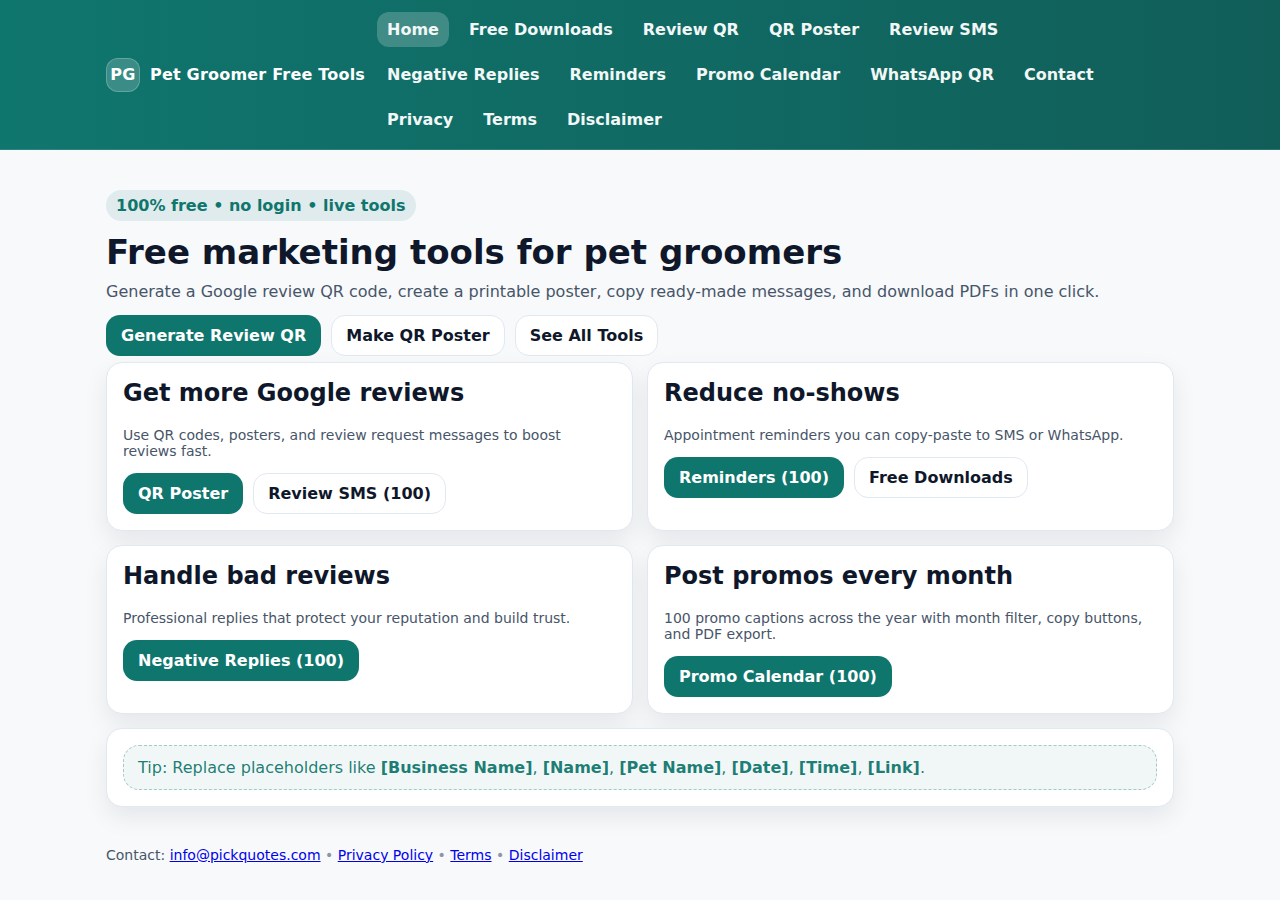
<file: index.html>
<!doctype html>
<html lang="en">
<head>
  <meta charset="utf-8" />
  <title>Pet Groomer Free Tools</title>
  <meta name="viewport" content="width=device-width,initial-scale=1" />
  <link rel="stylesheet" href="style.css" />
  
</head>
<body>
<header>
  <div class="navbar">
    <a class="brand" href="index.html"><span class="brand-badge">PG</span>Pet Groomer Free Tools</a>
    <button class="nav-toggle" id="navToggle" aria-label="Menu">☰</button>
    <nav class="navlinks" id="navLinks">
      <a href="index.html">Home</a>
      <a href="downloads.html">Free Downloads</a>
      <a href="generate-qr.html">Review QR</a>
      <a href="poster.html">QR Poster</a>
      <a href="review-sms.html">Review SMS</a>
      <a href="negative-replies.html">Negative Replies</a>
      <a href="reminder-system.html">Reminders</a>
      <a href="promo-calendar.html">Promo Calendar</a>
<a href="whatsapp.html">WhatsApp QR</a>
      <a href="contact.html">Contact</a>
      <a href="privacy.html">Privacy</a>
      <a href="terms.html">Terms</a>
      <a href="disclaimer.html">Disclaimer</a>
    </nav>
  </div>
</header>
<div class="nav-backdrop" id="navBackdrop"></div>

<main class="container">
  <section class="hero">
    <div class="kicker">100% free • no login • live tools</div>
    <h1>Free marketing tools for pet groomers</h1>
    <p>Generate a Google review QR code, create a printable poster, copy ready-made messages, and download PDFs in one click.</p>
    <div class="btnrow">
      <a class="btn" href="generate-qr.html">Generate Review QR</a>
      <a class="btn secondary" href="poster.html">Make QR Poster</a>
      <a class="btn secondary" href="downloads.html">See All Tools</a>
    </div>
  </section>

  <section class="grid">
    <div class="card half">
      <h2 style="margin-top:0">Get more Google reviews</h2>
      <p class="small">Use QR codes, posters, and review request messages to boost reviews fast.</p>
      <div class="btnrow">
        <a class="btn" href="poster.html">QR Poster</a>
        <a class="btn secondary" href="review-sms.html">Review SMS (100)</a>
      </div>
    </div>

    <div class="card half">
      <h2 style="margin-top:0">Reduce no-shows</h2>
      <p class="small">Appointment reminders you can copy-paste to SMS or WhatsApp.</p>
      <div class="btnrow">
        <a class="btn" href="reminder-system.html">Reminders (100)</a>
        <a class="btn secondary" href="downloads.html">Free Downloads</a>
      </div>
    </div>

    <div class="card half">
      <h2 style="margin-top:0">Handle bad reviews</h2>
      <p class="small">Professional replies that protect your reputation and build trust.</p>
      <div class="btnrow">
        <a class="btn" href="negative-replies.html">Negative Replies (100)</a>
      </div>
    </div>

    <div class="card half">
      <h2 style="margin-top:0">Post promos every month</h2>
      <p class="small">100 promo captions across the year with month filter, copy buttons, and PDF export.</p>
      <div class="btnrow">
        <a class="btn" href="promo-calendar.html">Promo Calendar (100)</a>
      </div>
    </div>

    <div class="card full">
      <div class="notice">
        Tip: Replace placeholders like <strong>[Business Name]</strong>, <strong>[Name]</strong>, <strong>[Pet Name]</strong>, <strong>[Date]</strong>, <strong>[Time]</strong>, <strong>[Link]</strong>.
      </div>
    </div>
  </section>
</main>

<footer class="container">
  <div class="small">
    Contact: <a href="mailto:info@pickquotes.com">info@pickquotes.com</a>
    <span style="opacity:.6"> • </span>
    <a href="privacy.html">Privacy Policy</a>
    <span style="opacity:.6"> • </span>
    <a href="terms.html">Terms</a>
    <span style="opacity:.6"> • </span>
    <a href="disclaimer.html">Disclaimer</a>
  </div>
</footer>


<script>
(function(){
  const path = (location.pathname.split('/').pop() || 'index.html').toLowerCase();
  document.querySelectorAll('.navlinks a').forEach(a=>{
    const href=(a.getAttribute('href')||'').toLowerCase();
    if(href===path){ a.classList.add('active'); }
  });

  const btn = document.getElementById('navToggle');
  const nav = document.getElementById('navLinks');
  const backdrop = document.getElementById('navBackdrop');

  function closeNav(){
    if(!nav) return;
    nav.classList.remove('open');
    document.body.classList.remove('nav-open');
    if(backdrop) backdrop.classList.remove('show');
  }
  function openNav(){
    if(!nav) return;
    nav.classList.add('open');
    document.body.classList.add('nav-open');
    if(backdrop) backdrop.classList.add('show');
  }
  if(btn && nav){
    btn.addEventListener('click', ()=>{
      nav.classList.contains('open') ? closeNav() : openNav();
    });
  }
  if(backdrop){
    backdrop.addEventListener('click', closeNav);
  }
  window.addEventListener('resize', ()=>{
    if(window.innerWidth > 820) closeNav();
  });
})();
</script>
</body>
</html>
</file>
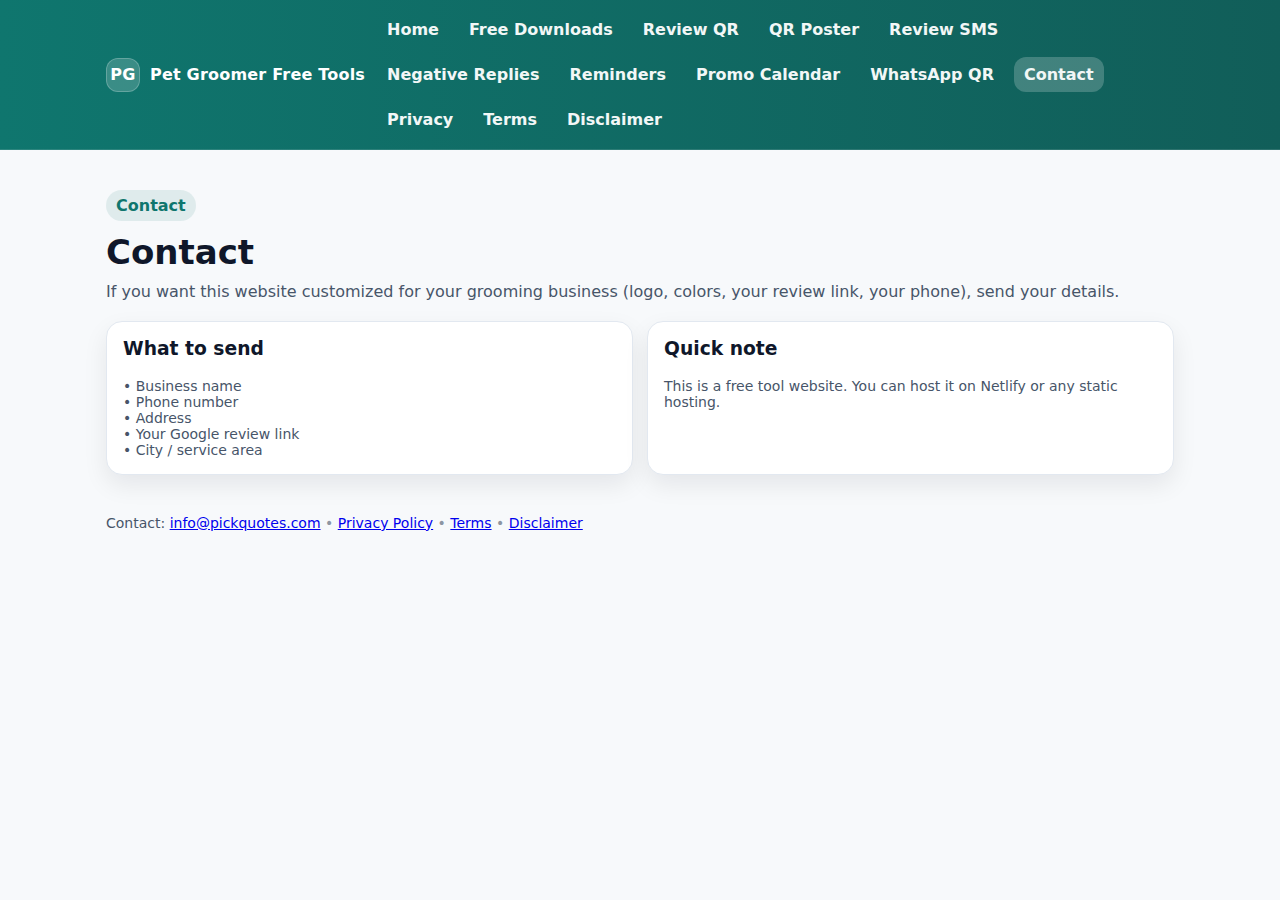
<file: contact.html>
<!doctype html>
<html lang="en">
<head>
  <meta charset="utf-8" />
  <title>Contact – Pet Groomer Free Tools</title>
  <meta name="viewport" content="width=device-width,initial-scale=1" />
  <link rel="stylesheet" href="style.css" />
  
</head>
<body>
<header>
  <div class="navbar">
    <a class="brand" href="index.html"><span class="brand-badge">PG</span>Pet Groomer Free Tools</a>
    <button class="nav-toggle" id="navToggle" aria-label="Menu">☰</button>
    <nav class="navlinks" id="navLinks">
      <a href="index.html">Home</a>
      <a href="downloads.html">Free Downloads</a>
      <a href="generate-qr.html">Review QR</a>
      <a href="poster.html">QR Poster</a>
      <a href="review-sms.html">Review SMS</a>
      <a href="negative-replies.html">Negative Replies</a>
      <a href="reminder-system.html">Reminders</a>
      <a href="promo-calendar.html">Promo Calendar</a>
<a href="whatsapp.html">WhatsApp QR</a>
      <a href="contact.html">Contact</a>
      <a href="privacy.html">Privacy</a>
      <a href="terms.html">Terms</a>
      <a href="disclaimer.html">Disclaimer</a>
    </nav>
  </div>
</header>
<div class="nav-backdrop" id="navBackdrop"></div>

<main class="container">
  <section class="hero">
    <div class="kicker">Contact</div>
    <h1>Contact</h1>
    <p>If you want this website customized for your grooming business (logo, colors, your review link, your phone), send your details.</p>
  </section>

  <section class="grid">
    <div class="card half">
      <h3 style="margin-top:0">What to send</h3>
      <div class="small">
        • Business name<br/>
        • Phone number<br/>
        • Address<br/>
        • Your Google review link<br/>
        • City / service area
      </div>
    </div>
    <div class="card half">
      <h3 style="margin-top:0">Quick note</h3>
      <div class="small">This is a free tool website. You can host it on Netlify or any static hosting.</div>
    </div>
  </section>
</main>

<footer class="container">
  <div class="small">
    Contact: <a href="mailto:info@pickquotes.com">info@pickquotes.com</a>
    <span style="opacity:.6"> • </span>
    <a href="privacy.html">Privacy Policy</a>
    <span style="opacity:.6"> • </span>
    <a href="terms.html">Terms</a>
    <span style="opacity:.6"> • </span>
    <a href="disclaimer.html">Disclaimer</a>
  </div>
</footer>


<script>
(function(){
  const path = (location.pathname.split('/').pop() || 'index.html').toLowerCase();
  document.querySelectorAll('.navlinks a').forEach(a=>{
    const href=(a.getAttribute('href')||'').toLowerCase();
    if(href===path){ a.classList.add('active'); }
  });

  const btn = document.getElementById('navToggle');
  const nav = document.getElementById('navLinks');
  const backdrop = document.getElementById('navBackdrop');

  function closeNav(){
    if(!nav) return;
    nav.classList.remove('open');
    document.body.classList.remove('nav-open');
    if(backdrop) backdrop.classList.remove('show');
  }
  function openNav(){
    if(!nav) return;
    nav.classList.add('open');
    document.body.classList.add('nav-open');
    if(backdrop) backdrop.classList.add('show');
  }
  if(btn && nav){
    btn.addEventListener('click', ()=>{
      nav.classList.contains('open') ? closeNav() : openNav();
    });
  }
  if(backdrop){
    backdrop.addEventListener('click', closeNav);
  }
  window.addEventListener('resize', ()=>{
    if(window.innerWidth > 820) closeNav();
  });
})();
</script>
</body>
</html>
</file>
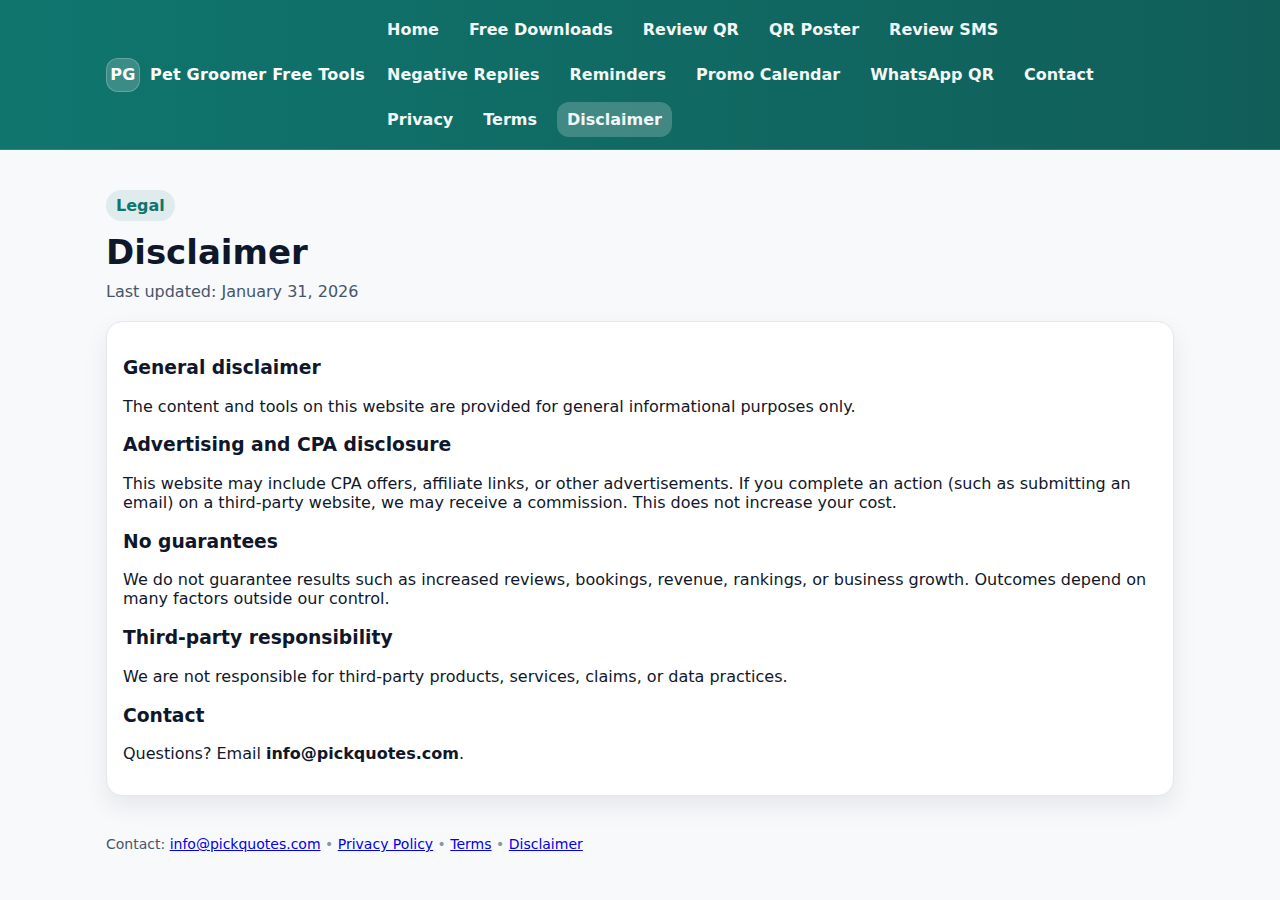
<file: disclaimer.html>
<!doctype html>
<html lang="en">
<head>
  <meta charset="utf-8" />
  <title>Disclaimer – Pet Groomer Free Tools</title>
  <meta name="viewport" content="width=device-width,initial-scale=1" />
  <link rel="stylesheet" href="style.css" />
</head>
<body>
<header>
  <div class="navbar">
    <a class="brand" href="index.html"><span class="brand-badge">PG</span>Pet Groomer Free Tools</a>
    <button class="nav-toggle" id="navToggle" aria-label="Menu">☰</button>
    <nav class="navlinks" id="navLinks">
      <a href="index.html">Home</a>
      <a href="downloads.html">Free Downloads</a>
      <a href="generate-qr.html">Review QR</a>
      <a href="poster.html">QR Poster</a>
      <a href="review-sms.html">Review SMS</a>
      <a href="negative-replies.html">Negative Replies</a>
      <a href="reminder-system.html">Reminders</a>
      <a href="promo-calendar.html">Promo Calendar</a>
      <a href="whatsapp.html">WhatsApp QR</a>
      <a href="contact.html">Contact</a>
      <a href="privacy.html">Privacy</a>
      <a href="terms.html">Terms</a>
      <a href="disclaimer.html">Disclaimer</a>
    </nav>
  </div>
</header>
<div class="nav-backdrop" id="navBackdrop"></div>

<main class="container">
  <section class="hero">
    <div class="kicker">Legal</div>
    <h1>Disclaimer</h1>
    <p class="small">Last updated: January 31, 2026</p>
  </section>

  <section class="card">
    
<h3>General disclaimer</h3>
<p>The content and tools on this website are provided for general informational purposes only.</p>

<h3>Advertising and CPA disclosure</h3>
<p>This website may include CPA offers, affiliate links, or other advertisements. If you complete an action (such as submitting an email) on a third-party website, we may receive a commission. This does not increase your cost.</p>

<h3>No guarantees</h3>
<p>We do not guarantee results such as increased reviews, bookings, revenue, rankings, or business growth. Outcomes depend on many factors outside our control.</p>

<h3>Third-party responsibility</h3>
<p>We are not responsible for third-party products, services, claims, or data practices.</p>

<h3>Contact</h3>
<p>Questions? Email <strong>info@pickquotes.com</strong>.</p>

  </section>
</main>


<footer class="container">
  <div class="small">
    Contact: <a href="mailto:info@pickquotes.com">info@pickquotes.com</a>
    <span style="opacity:.6"> • </span>
    <a href="privacy.html">Privacy Policy</a>
    <span style="opacity:.6"> • </span>
    <a href="terms.html">Terms</a>
    <span style="opacity:.6"> • </span>
    <a href="disclaimer.html">Disclaimer</a>
  </div>
</footer>


<script>
(function(){
  const path = (location.pathname.split('/').pop() || 'index.html').toLowerCase();
  document.querySelectorAll('.navlinks a').forEach(a=>{
    const href=(a.getAttribute('href')||'').toLowerCase();
    if(href===path) a.classList.add('active');
  });

  const btn = document.getElementById('navToggle');
  const nav = document.getElementById('navLinks');
  const backdrop = document.getElementById('navBackdrop');
  function closeNav(){
    nav.classList.remove('open');
    document.body.classList.remove('nav-open');
    backdrop.classList.remove('show');
  }
  function openNav(){
    nav.classList.add('open');
    document.body.classList.add('nav-open');
    backdrop.classList.add('show');
  }
  if(btn && nav) btn.addEventListener('click', ()=> nav.classList.contains('open') ? closeNav() : openNav());
  if(backdrop) backdrop.addEventListener('click', closeNav);
  window.addEventListener('resize', ()=>{ if(window.innerWidth > 820) closeNav(); });
})();
</script>
</body>
</html>
</file>
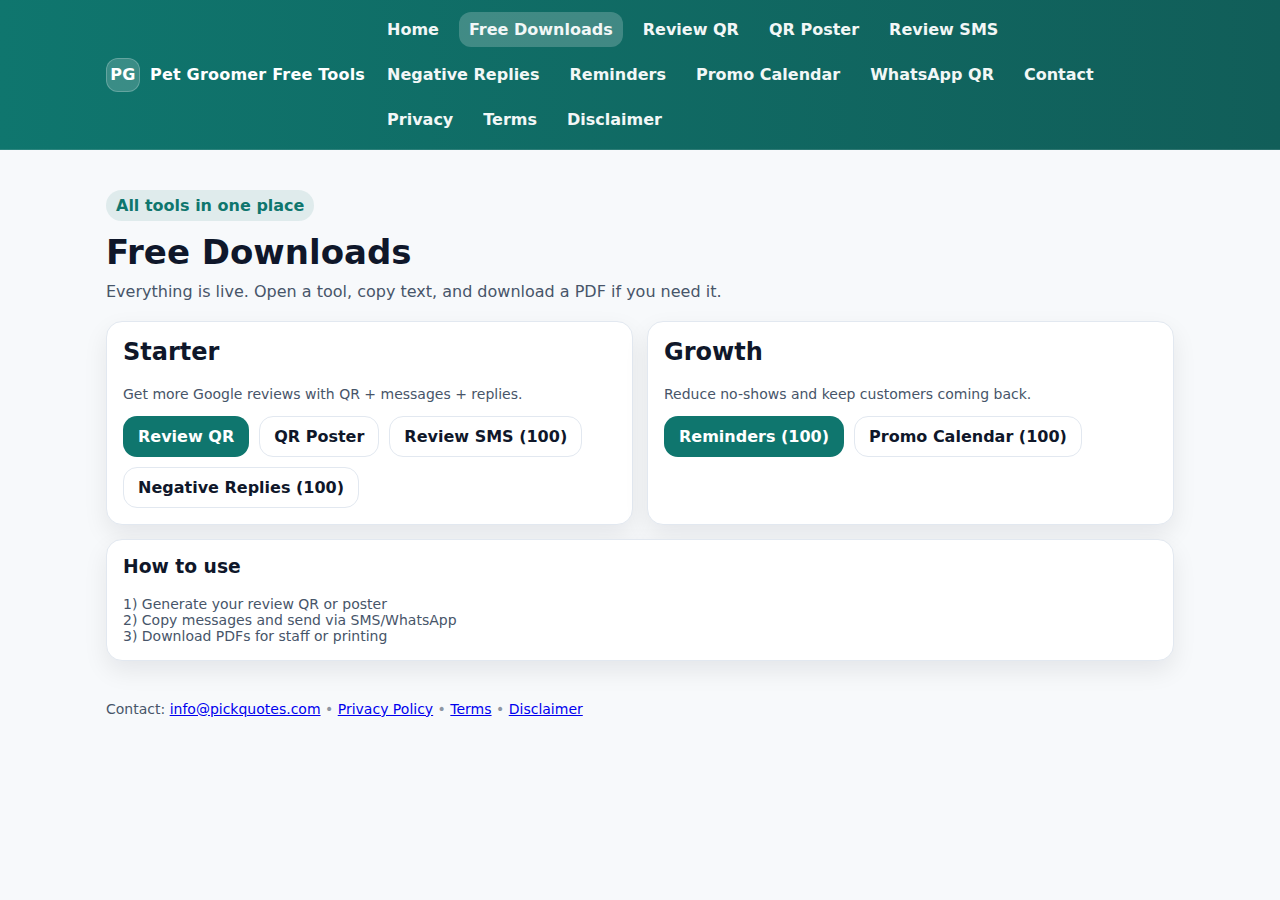
<file: downloads.html>
<!doctype html>
<html lang="en">
<head>
  <meta charset="utf-8" />
  <title>Free Downloads – Pet Groomer Free Tools</title>
  <meta name="viewport" content="width=device-width,initial-scale=1" />
  <link rel="stylesheet" href="style.css" />
  
</head>
<body>
<header>
  <div class="navbar">
    <a class="brand" href="index.html"><span class="brand-badge">PG</span>Pet Groomer Free Tools</a>
    <button class="nav-toggle" id="navToggle" aria-label="Menu">☰</button>
    <nav class="navlinks" id="navLinks">
      <a href="index.html">Home</a>
      <a href="downloads.html">Free Downloads</a>
      <a href="generate-qr.html">Review QR</a>
      <a href="poster.html">QR Poster</a>
      <a href="review-sms.html">Review SMS</a>
      <a href="negative-replies.html">Negative Replies</a>
      <a href="reminder-system.html">Reminders</a>
      <a href="promo-calendar.html">Promo Calendar</a>
<a href="whatsapp.html">WhatsApp QR</a>
      <a href="contact.html">Contact</a>
      <a href="privacy.html">Privacy</a>
      <a href="terms.html">Terms</a>
      <a href="disclaimer.html">Disclaimer</a>
    </nav>
  </div>
</header>
<div class="nav-backdrop" id="navBackdrop"></div>

<main class="container">
  <section class="hero">
    <div class="kicker">All tools in one place</div>
    <h1>Free Downloads</h1>
    <p>Everything is live. Open a tool, copy text, and download a PDF if you need it.</p>
  </section>

  <section class="grid">
    <div class="card half">
      <h2 style="margin-top:0">Starter</h2>
      <p class="small">Get more Google reviews with QR + messages + replies.</p>
      <div class="btnrow">
        <a class="btn" href="generate-qr.html">Review QR</a>
        <a class="btn secondary" href="poster.html">QR Poster</a>
        <a class="btn secondary" href="review-sms.html">Review SMS (100)</a>
        <a class="btn secondary" href="negative-replies.html">Negative Replies (100)</a>
      </div>
    </div>

    <div class="card half">
      <h2 style="margin-top:0">Growth</h2>
      <p class="small">Reduce no-shows and keep customers coming back.</p>
      <div class="btnrow">
        <a class="btn" href="reminder-system.html">Reminders (100)</a>
        <a class="btn secondary" href="promo-calendar.html">Promo Calendar (100)</a>
      </div>
    </div>

    <div class="card full">
      <h3 style="margin-top:0">How to use</h3>
      <div class="small">1) Generate your review QR or poster<br/>2) Copy messages and send via SMS/WhatsApp<br/>3) Download PDFs for staff or printing</div>
    </div>
  </section>
</main>

<footer class="container">
  <div class="small">
    Contact: <a href="mailto:info@pickquotes.com">info@pickquotes.com</a>
    <span style="opacity:.6"> • </span>
    <a href="privacy.html">Privacy Policy</a>
    <span style="opacity:.6"> • </span>
    <a href="terms.html">Terms</a>
    <span style="opacity:.6"> • </span>
    <a href="disclaimer.html">Disclaimer</a>
  </div>
</footer>


<script>
(function(){
  const path = (location.pathname.split('/').pop() || 'index.html').toLowerCase();
  document.querySelectorAll('.navlinks a').forEach(a=>{
    const href=(a.getAttribute('href')||'').toLowerCase();
    if(href===path){ a.classList.add('active'); }
  });

  const btn = document.getElementById('navToggle');
  const nav = document.getElementById('navLinks');
  const backdrop = document.getElementById('navBackdrop');

  function closeNav(){
    if(!nav) return;
    nav.classList.remove('open');
    document.body.classList.remove('nav-open');
    if(backdrop) backdrop.classList.remove('show');
  }
  function openNav(){
    if(!nav) return;
    nav.classList.add('open');
    document.body.classList.add('nav-open');
    if(backdrop) backdrop.classList.add('show');
  }
  if(btn && nav){
    btn.addEventListener('click', ()=>{
      nav.classList.contains('open') ? closeNav() : openNav();
    });
  }
  if(backdrop){
    backdrop.addEventListener('click', closeNav);
  }
  window.addEventListener('resize', ()=>{
    if(window.innerWidth > 820) closeNav();
  });
})();
</script>
</body>
</html>
</file>
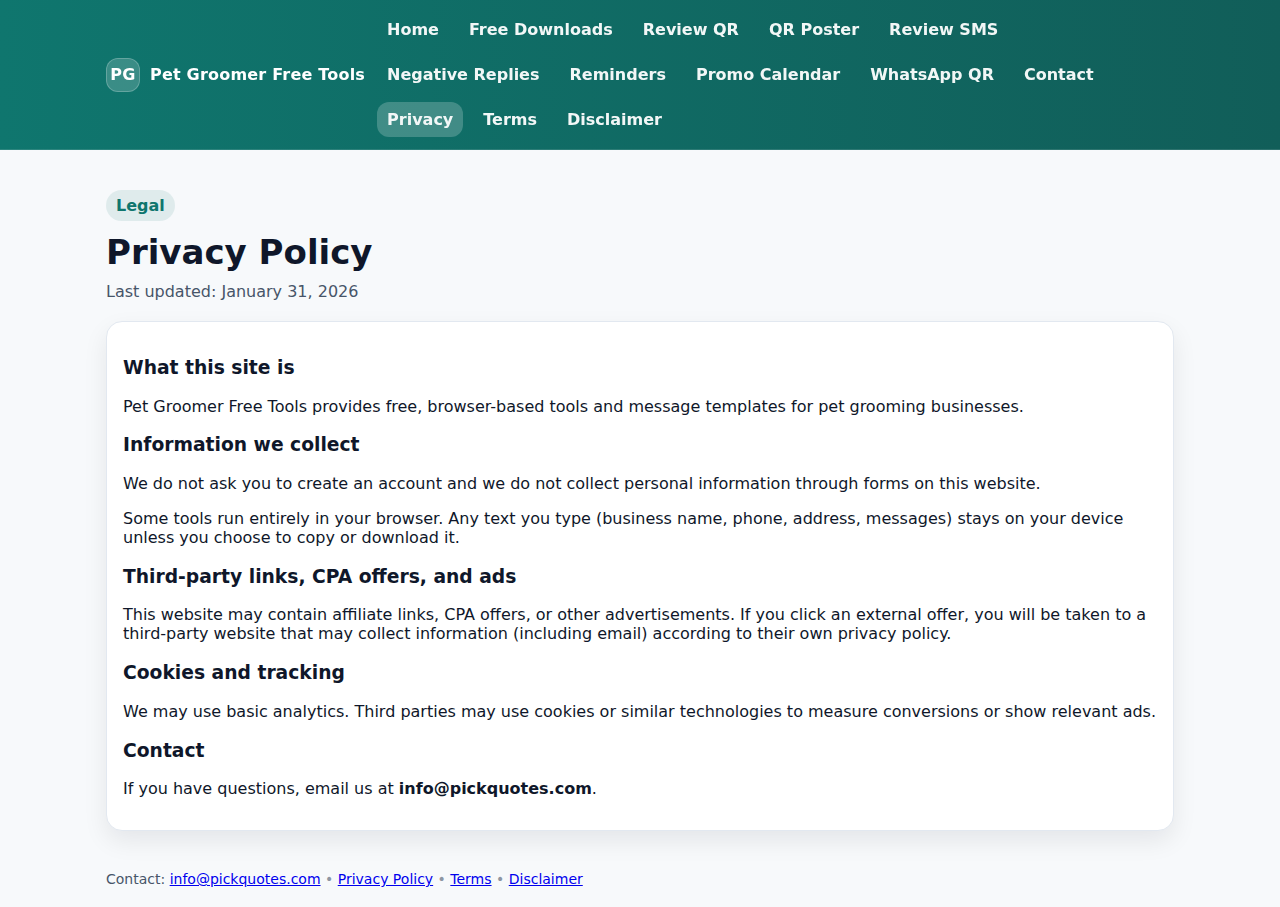
<file: privacy.html>
<!doctype html>
<html lang="en">
<head>
  <meta charset="utf-8" />
  <title>Privacy Policy – Pet Groomer Free Tools</title>
  <meta name="viewport" content="width=device-width,initial-scale=1" />
  <link rel="stylesheet" href="style.css" />
</head>
<body>
<header>
  <div class="navbar">
    <a class="brand" href="index.html"><span class="brand-badge">PG</span>Pet Groomer Free Tools</a>
    <button class="nav-toggle" id="navToggle" aria-label="Menu">☰</button>
    <nav class="navlinks" id="navLinks">
      <a href="index.html">Home</a>
      <a href="downloads.html">Free Downloads</a>
      <a href="generate-qr.html">Review QR</a>
      <a href="poster.html">QR Poster</a>
      <a href="review-sms.html">Review SMS</a>
      <a href="negative-replies.html">Negative Replies</a>
      <a href="reminder-system.html">Reminders</a>
      <a href="promo-calendar.html">Promo Calendar</a>
      <a href="whatsapp.html">WhatsApp QR</a>
      <a href="contact.html">Contact</a>
      <a href="privacy.html">Privacy</a>
      <a href="terms.html">Terms</a>
      <a href="disclaimer.html">Disclaimer</a>
    </nav>
  </div>
</header>
<div class="nav-backdrop" id="navBackdrop"></div>

<main class="container">
  <section class="hero">
    <div class="kicker">Legal</div>
    <h1>Privacy Policy</h1>
    <p class="small">Last updated: January 31, 2026</p>
  </section>

  <section class="card">
    
<h3>What this site is</h3>
<p>Pet Groomer Free Tools provides free, browser-based tools and message templates for pet grooming businesses.</p>

<h3>Information we collect</h3>
<p>We do not ask you to create an account and we do not collect personal information through forms on this website.</p>
<p>Some tools run entirely in your browser. Any text you type (business name, phone, address, messages) stays on your device unless you choose to copy or download it.</p>

<h3>Third-party links, CPA offers, and ads</h3>
<p>This website may contain affiliate links, CPA offers, or other advertisements. If you click an external offer, you will be taken to a third-party website that may collect information (including email) according to their own privacy policy.</p>

<h3>Cookies and tracking</h3>
<p>We may use basic analytics. Third parties may use cookies or similar technologies to measure conversions or show relevant ads.</p>

<h3>Contact</h3>
<p>If you have questions, email us at <strong>info@pickquotes.com</strong>.</p>

  </section>
</main>


<footer class="container">
  <div class="small">
    Contact: <a href="mailto:info@pickquotes.com">info@pickquotes.com</a>
    <span style="opacity:.6"> • </span>
    <a href="privacy.html">Privacy Policy</a>
    <span style="opacity:.6"> • </span>
    <a href="terms.html">Terms</a>
    <span style="opacity:.6"> • </span>
    <a href="disclaimer.html">Disclaimer</a>
  </div>
</footer>


<script>
(function(){
  const path = (location.pathname.split('/').pop() || 'index.html').toLowerCase();
  document.querySelectorAll('.navlinks a').forEach(a=>{
    const href=(a.getAttribute('href')||'').toLowerCase();
    if(href===path) a.classList.add('active');
  });

  const btn = document.getElementById('navToggle');
  const nav = document.getElementById('navLinks');
  const backdrop = document.getElementById('navBackdrop');
  function closeNav(){
    nav.classList.remove('open');
    document.body.classList.remove('nav-open');
    backdrop.classList.remove('show');
  }
  function openNav(){
    nav.classList.add('open');
    document.body.classList.add('nav-open');
    backdrop.classList.add('show');
  }
  if(btn && nav) btn.addEventListener('click', ()=> nav.classList.contains('open') ? closeNav() : openNav());
  if(backdrop) backdrop.addEventListener('click', closeNav);
  window.addEventListener('resize', ()=>{ if(window.innerWidth > 820) closeNav(); });
})();
</script>
</body>
</html>
</file>
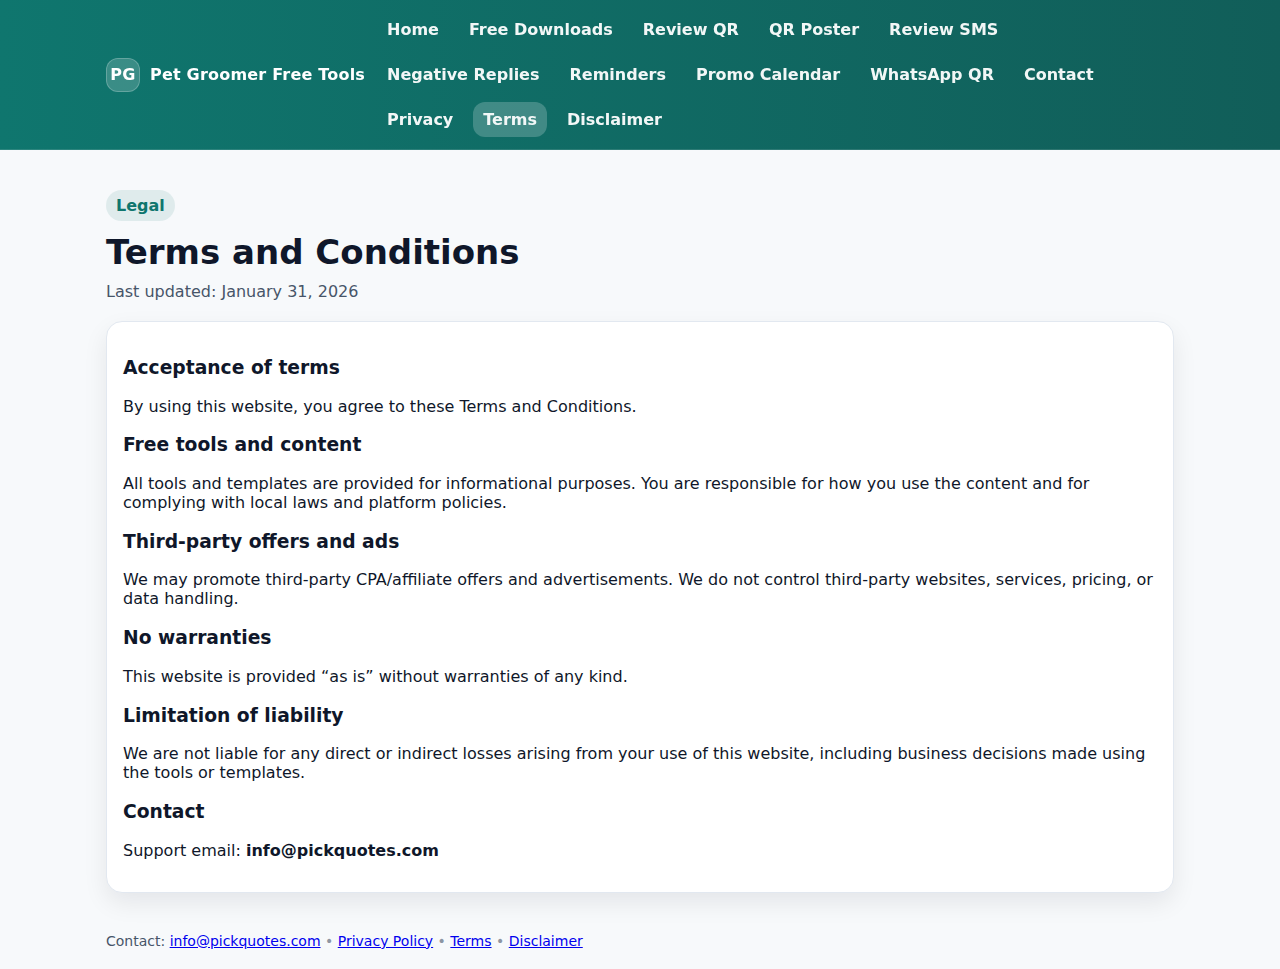
<file: terms.html>
<!doctype html>
<html lang="en">
<head>
  <meta charset="utf-8" />
  <title>Terms and Conditions – Pet Groomer Free Tools</title>
  <meta name="viewport" content="width=device-width,initial-scale=1" />
  <link rel="stylesheet" href="style.css" />
</head>
<body>
<header>
  <div class="navbar">
    <a class="brand" href="index.html"><span class="brand-badge">PG</span>Pet Groomer Free Tools</a>
    <button class="nav-toggle" id="navToggle" aria-label="Menu">☰</button>
    <nav class="navlinks" id="navLinks">
      <a href="index.html">Home</a>
      <a href="downloads.html">Free Downloads</a>
      <a href="generate-qr.html">Review QR</a>
      <a href="poster.html">QR Poster</a>
      <a href="review-sms.html">Review SMS</a>
      <a href="negative-replies.html">Negative Replies</a>
      <a href="reminder-system.html">Reminders</a>
      <a href="promo-calendar.html">Promo Calendar</a>
      <a href="whatsapp.html">WhatsApp QR</a>
      <a href="contact.html">Contact</a>
      <a href="privacy.html">Privacy</a>
      <a href="terms.html">Terms</a>
      <a href="disclaimer.html">Disclaimer</a>
    </nav>
  </div>
</header>
<div class="nav-backdrop" id="navBackdrop"></div>

<main class="container">
  <section class="hero">
    <div class="kicker">Legal</div>
    <h1>Terms and Conditions</h1>
    <p class="small">Last updated: January 31, 2026</p>
  </section>

  <section class="card">
    
<h3>Acceptance of terms</h3>
<p>By using this website, you agree to these Terms and Conditions.</p>

<h3>Free tools and content</h3>
<p>All tools and templates are provided for informational purposes. You are responsible for how you use the content and for complying with local laws and platform policies.</p>

<h3>Third-party offers and ads</h3>
<p>We may promote third-party CPA/affiliate offers and advertisements. We do not control third-party websites, services, pricing, or data handling.</p>

<h3>No warranties</h3>
<p>This website is provided “as is” without warranties of any kind.</p>

<h3>Limitation of liability</h3>
<p>We are not liable for any direct or indirect losses arising from your use of this website, including business decisions made using the tools or templates.</p>

<h3>Contact</h3>
<p>Support email: <strong>info@pickquotes.com</strong></p>

  </section>
</main>


<footer class="container">
  <div class="small">
    Contact: <a href="mailto:info@pickquotes.com">info@pickquotes.com</a>
    <span style="opacity:.6"> • </span>
    <a href="privacy.html">Privacy Policy</a>
    <span style="opacity:.6"> • </span>
    <a href="terms.html">Terms</a>
    <span style="opacity:.6"> • </span>
    <a href="disclaimer.html">Disclaimer</a>
  </div>
</footer>


<script>
(function(){
  const path = (location.pathname.split('/').pop() || 'index.html').toLowerCase();
  document.querySelectorAll('.navlinks a').forEach(a=>{
    const href=(a.getAttribute('href')||'').toLowerCase();
    if(href===path) a.classList.add('active');
  });

  const btn = document.getElementById('navToggle');
  const nav = document.getElementById('navLinks');
  const backdrop = document.getElementById('navBackdrop');
  function closeNav(){
    nav.classList.remove('open');
    document.body.classList.remove('nav-open');
    backdrop.classList.remove('show');
  }
  function openNav(){
    nav.classList.add('open');
    document.body.classList.add('nav-open');
    backdrop.classList.add('show');
  }
  if(btn && nav) btn.addEventListener('click', ()=> nav.classList.contains('open') ? closeNav() : openNav());
  if(backdrop) backdrop.addEventListener('click', closeNav);
  window.addEventListener('resize', ()=>{ if(window.innerWidth > 820) closeNav(); });
})();
</script>
</body>
</html>
</file>
<file: style.css>
:root{--bg:#f7f9fb;--card:#ffffff;--text:#0f172a;--muted:#475569;--brand:#0f766e;--brand2:#115e59;--border:#e2e8f0;--shadow:0 10px 25px rgba(2,6,23,.08);--radius:16px}
*{box-sizing:border-box}
body{font-family:system-ui,-apple-system,Segoe UI,Roboto,Arial,sans-serif;margin:0;background:var(--bg);color:var(--text)}
header{position:sticky;top:0;z-index:50;background:linear-gradient(90deg,var(--brand),var(--brand2));color:#fff;border-bottom:1px solid rgba(255,255,255,.12)}
.navbar{max-width:1100px;margin:0 auto;display:flex;align-items:center;justify-content:space-between;padding:12px 16px;gap:12px}
.brand{display:flex;align-items:center;gap:10px;font-weight:800;letter-spacing:.2px;text-decoration:none;color:#fff;white-space:nowrap}
.brand-badge{width:34px;height:34px;border-radius:12px;background:rgba(255,255,255,.18);border:1px solid rgba(255,255,255,.22);display:inline-flex;align-items:center;justify-content:center;font-weight:900}
.navlinks{display:flex;flex-wrap:wrap;gap:10px;align-items:center}
.navlinks a{color:#fff;text-decoration:none;font-weight:650;padding:8px 10px;border-radius:12px;opacity:.95}
.navlinks a:hover{background:rgba(255,255,255,.14)}
.navlinks a.active{background:rgba(255,255,255,.22)}
.container{max-width:1100px;margin:0 auto;padding:20px 16px}
.hero{padding:20px 0 6px}
.hero h1{margin:0 0 10px;font-size:34px;line-height:1.15}
.hero p{margin:0 0 14px;color:var(--muted);font-size:16px}
.kicker{display:inline-flex;gap:8px;align-items:center;padding:6px 10px;border-radius:999px;background:rgba(15,118,110,.10);color:var(--brand);font-weight:700;margin-bottom:12px}
.grid{display:grid;grid-template-columns:repeat(12,1fr);gap:14px}
.card{background:var(--card);border:1px solid var(--border);border-radius:var(--radius);padding:16px;box-shadow:var(--shadow)}
.card.full{grid-column:1/-1}
.card.half{grid-column:span 6}
@media (max-width:900px){.card.half{grid-column:1/-1}.hero h1{font-size:30px}}
.small{color:var(--muted);font-size:14px}
input,select,textarea{width:100%;padding:12px 12px;border-radius:14px;border:1px solid var(--border);outline:none;font-size:15px;background:#fff}
input:focus,select:focus,textarea:focus{border-color:rgba(15,118,110,.45);box-shadow:0 0 0 4px rgba(15,118,110,.12)}
.btnrow{display:flex;flex-wrap:wrap;gap:10px;margin-top:12px}
.btn{display:inline-flex;align-items:center;justify-content:center;gap:8px;padding:10px 14px;border-radius:14px;border:1px solid transparent;background:var(--brand);color:#fff;text-decoration:none;font-weight:750;cursor:pointer}
.btn:hover{background:var(--brand2)}
.btn.secondary{background:#fff;color:var(--text);border-color:var(--border)}
.btn.secondary:hover{border-color:rgba(15,118,110,.35)}
.btn:disabled{opacity:.55;cursor:not-allowed}
.listcard{background:#fff;border:1px solid var(--border);border-radius:var(--radius);padding:14px;margin-bottom:12px;box-shadow:var(--shadow)}
.listcard p{margin:0 0 10px;color:rgba(15,23,42,.92)}
footer{padding:26px 16px 40px;color:var(--muted)}
.notice{border:1px dashed rgba(15,118,110,.35);background:rgba(15,118,110,.06);color:rgba(15,118,110,.95);padding:12px 14px;border-radius:16px}


/* Mobile nav */
.nav-toggle{
  display:none;
  background:rgba(255,255,255,.18);
  border:1px solid rgba(255,255,255,.22);
  color:#fff;
  border-radius:14px;
  padding:10px 12px;
  font-weight:800;
  cursor:pointer;
}
@media (max-width: 820px){
  .navbar{justify-content:space-between}
  .nav-toggle{display:inline-flex; align-items:center; justify-content:center; min-width:44px}
  .navlinks{
    position:fixed;
    left:12px; right:12px; top:64px;
    background:rgba(15,118,110,.98);
    border:1px solid rgba(255,255,255,.18);
    border-radius:18px;
    padding:12px;
    box-shadow:0 20px 40px rgba(2,6,23,.25);
    max-height:70vh;
    overflow:auto;
    display:none;
  }
  .navlinks.open{display:flex; flex-direction:column; align-items:stretch; gap:6px}
  .navlinks a{padding:12px 12px; border-radius:14px}
  .brand{max-width:70vw; overflow:hidden; text-overflow:ellipsis}
  body.nav-open{overflow:hidden}
  .nav-backdrop{
    display:none;
    position:fixed;
    inset:0;
    background:rgba(2,6,23,.45);
    z-index:40;
  }
  .nav-backdrop.show{display:block}
  header{z-index:60}
}
</file>
